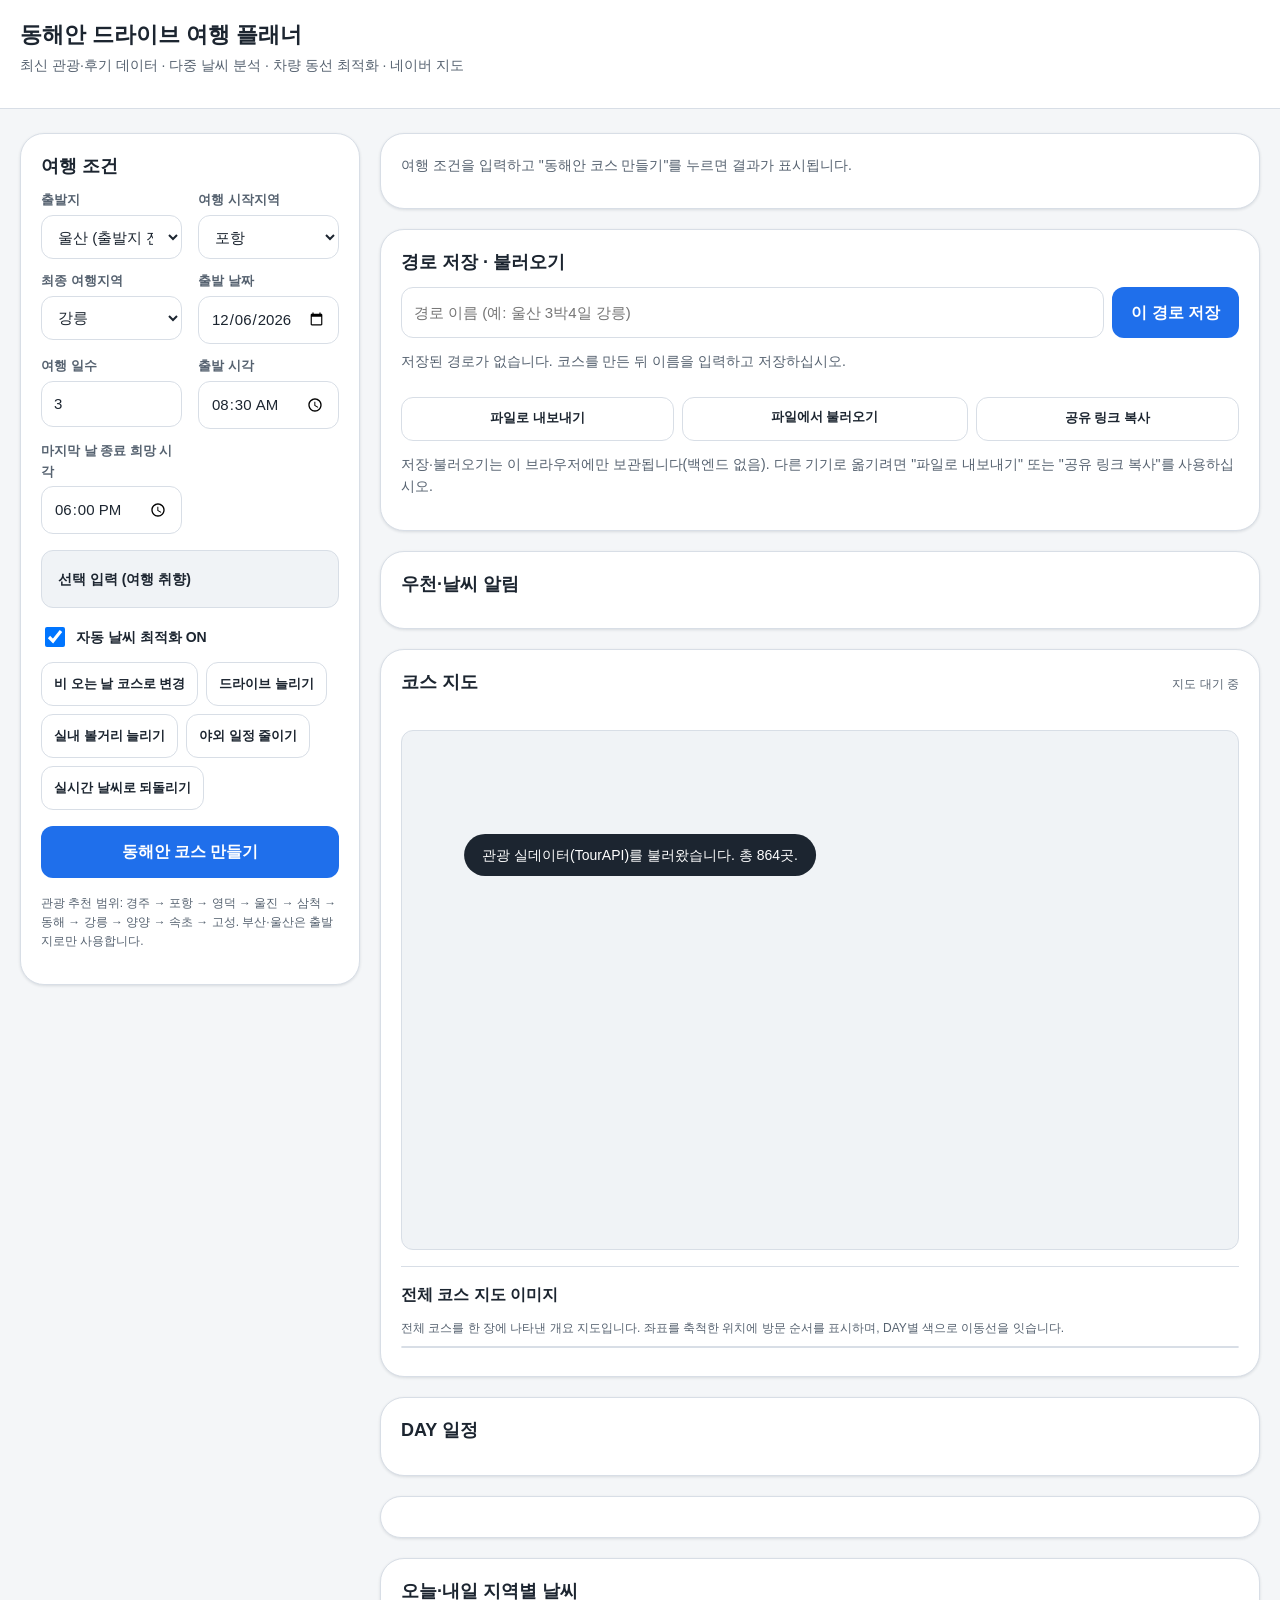
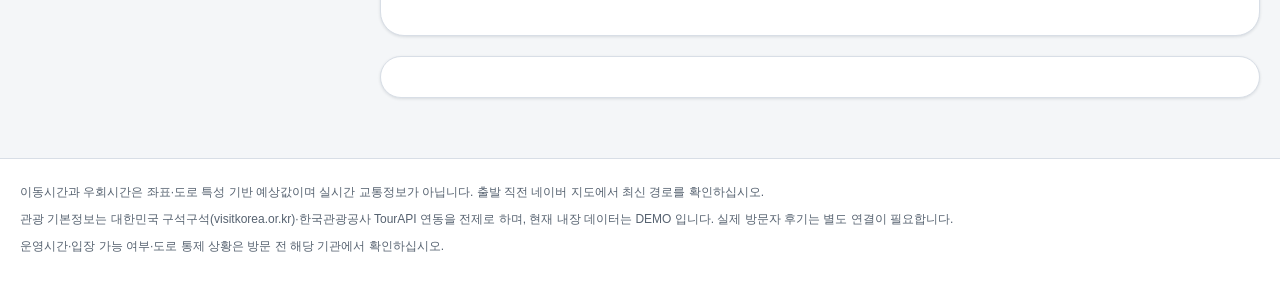
<file: index.html>
<!DOCTYPE html>
<html lang="ko">
<head>
<meta charset="utf-8">
<meta name="viewport" content="width=device-width, initial-scale=1, viewport-fit=cover">
<meta name="color-scheme" content="light only">
<meta name="description" content="경상북도 동해안부터 강원도 고성까지, 차량 이동 방향·주차·우회거리·운전 피로·기상상황·영업시간을 종합해 자동으로 일정화하는 동해안 드라이브 여행 플래너.">
<title>동해안 드라이브 여행 플래너</title>
<link rel="icon" href="data:image/svg+xml,%3Csvg xmlns='http://www.w3.org/2000/svg' viewBox='0 0 16 16'%3E%3Ctext y='13' font-size='13'%3E%F0%9F%9A%97%3C/text%3E%3C/svg%3E">
<link rel="stylesheet" href="css/style.css">
<link rel="stylesheet" href="css/responsive.css">
</head>
<body>
<header class="site-header">
  <div class="shell">
    <div class="site-header__top">
      <h1>동해안 드라이브 여행 플래너</h1>
      <p class="subtitle">최신 관광·후기 데이터 · 다중 날씨 분석 · 차량 동선 최적화 · 네이버 지도</p>
    </div>
    <div class="site-header__status">
      <span id="dataStatus" class="data-status" aria-live="polite"></span>
      <span id="scenarioBadge" class="scenario-badge" hidden></span>
    </div>
  </div>
</header>

<main class="shell">
  <div class="layout">

    <!-- 1. 여행 조건 -->
    <section id="conditions" class="panel area-cond" aria-labelledby="condTitle">
      <h2 id="condTitle">여행 조건</h2>
      <form id="planForm" class="form" novalidate>
        <div class="field-grid">
          <label>출발지
            <select id="origin" required></select>
          </label>
          <label>여행 시작지역
            <select id="startRegion" required></select>
          </label>
          <label>최종 여행지역
            <select id="endRegion" required></select>
          </label>
          <label>출발 날짜
            <input type="date" id="startDate" required>
          </label>
          <label>여행 일수
            <input type="number" id="days" min="1" max="7" step="1" value="3" required>
          </label>
          <label>출발 시각
            <input type="time" id="startTime" value="08:30" required>
          </label>
          <label>마지막 날 종료 희망 시각
            <input type="time" id="endTime" value="18:00" required>
          </label>
        </div>

        <details class="opt-block">
          <summary>선택 입력 (여행 취향)</summary>
          <div class="field-grid">
            <label>드라이브 선호도 <input type="range" id="prefDrive" min="0" max="1" step="0.1" value="0.6"></label>
            <label>해안도로 선호도 <input type="range" id="prefCoastal" min="0" max="1" step="0.1" value="0.6"></label>
            <label>여행 강도
              <select id="prefIntensity">
                <option value="relaxed">여유</option>
                <option value="balanced" selected>보통</option>
                <option value="packed">알차게</option>
              </select>
            </label>
            <label>음식 관심도 <input type="range" id="prefFood" min="0" max="1" step="0.1" value="0.6"></label>
            <label>카페 관심도 <input type="range" id="prefCafe" min="0" max="1" step="0.1" value="0.5"></label>
            <label>사진 관심도 <input type="range" id="prefPhoto" min="0" max="1" step="0.1" value="0.5"></label>
            <label>자연 관심도 <input type="range" id="prefNature" min="0" max="1" step="0.1" value="0.6"></label>
            <label>실내 관광 관심도 <input type="range" id="prefIndoor" min="0" max="1" step="0.1" value="0.5"></label>
            <label>시장 관심도 <input type="range" id="prefMarket" min="0" max="1" step="0.1" value="0.4"></label>
            <label>하루 최대 운전시간(시간) <input type="number" id="prefMaxDrive" min="2" max="10" step="0.5" value="5"></label>
            <label>하루 최대 방문 장소 <input type="number" id="prefMaxPlaces" min="3" max="9" step="1" value="6"></label>
            <label>동행 형태
              <select id="prefCompanions">
                <option>혼자</option>
                <option selected>커플</option>
                <option>가족</option>
                <option>친구</option>
                <option>부모님 동반</option>
              </select>
            </label>
          </div>
        </details>

        <div class="weather-controls">
          <label class="switch">
            <input type="checkbox" id="autoWeather" checked>
            <span>자동 날씨 최적화 ON</span>
          </label>
          <div class="quick-actions" role="group" aria-label="빠른 재구성">
            <button type="button" class="btn btn--ghost" data-quick="rain">비 오는 날 코스로 변경</button>
            <button type="button" class="btn btn--ghost" data-quick="drive">드라이브 늘리기</button>
            <button type="button" class="btn btn--ghost" data-quick="indoor">실내 볼거리 늘리기</button>
            <button type="button" class="btn btn--ghost" data-quick="less-outdoor">야외 일정 줄이기</button>
            <button type="button" class="btn btn--ghost" id="resetScenario">실시간 날씨로 되돌리기</button>
          </div>
        </div>

        <button type="submit" id="buildBtn" class="btn btn--primary">동해안 코스 만들기</button>
        <p id="runStatus" class="run-status" role="status" aria-live="polite" hidden></p>
      </form>
      <p class="range-note">관광 추천 범위: 경주 → 포항 → 영덕 → 울진 → 삼척 → 동해 → 강릉 → 양양 → 속초 → 고성. 부산·울산은 출발지로만 사용합니다.</p>
    </section>

    <div id="resultTop"></div>

    <div class="results-col">
      <!-- 2. 여행 요약 -->
      <section id="summaryWrap" class="panel" aria-labelledby="sumTitle">
        <h2 id="sumTitle" class="sr-only">여행 요약</h2>
        <div id="summary" class="summary"><p class="hint">여행 조건을 입력하고 "동해안 코스 만들기"를 누르면 결과가 표시됩니다.</p></div>
      </section>

      <!-- 2-1. 경로 저장 / 불러오기 (로컬) -->
      <section id="routeStoreWrap" class="panel" aria-labelledby="routeStoreTitle">
        <h2 id="routeStoreTitle">경로 저장 · 불러오기</h2>
        <div id="routeStoreBody" class="route-store"></div>
      </section>

      <!-- 3. 우천 / 날씨 알림 -->
      <section id="alertsWrap" class="panel" aria-labelledby="alertTitle">
        <h2 id="alertTitle">우천·날씨 알림</h2>
        <div id="rainNotice" class="rain-notice"></div>
      </section>

      <!-- 4. 네이버 지도 -->
      <section id="mapWrap" class="panel" aria-labelledby="mapTitle">
        <div class="map-head">
          <h2 id="mapTitle">코스 지도</h2>
          <span id="mapMode" class="map-mode">지도 대기 중</span>
        </div>
        <div id="dayFilter" class="day-filter" role="group" aria-label="DAY 필터"></div>
        <div id="map" class="map" role="region" aria-label="네이버 지도 또는 코스 목록"></div>
        <details id="overviewWrap" class="overview" open>
          <summary>전체 코스 지도 이미지</summary>
          <p class="overview__note">전체 코스를 한 장에 나타낸 개요 지도입니다. 좌표를 축척한 위치에 방문 순서를 표시하며, DAY별 색으로 이동선을 잇습니다.</p>
          <div id="overviewMap" class="overview__canvas" role="img" aria-label="전체 코스 개요 지도"></div>
          <p id="overviewLinks" class="overview__links"></p>
        </details>
      </section>

      <!-- 5. DAY 일정 -->
      <section id="scheduleWrap" class="panel" aria-labelledby="schedTitle">
        <h2 id="schedTitle">DAY 일정</h2>
        <div id="scheduleDays" class="schedule-days"></div>
      </section>

      <!-- 6. 숙박 (당일치기가 아닐 때) -->
      <section id="lodgingWrap" class="panel" aria-labelledby="lodgingTitle" hidden>
        <h2 id="lodgingTitle">숙박 지역 · 모텔 중심 추천</h2>
        <div id="lodgingList"></div>
      </section>

      <!-- 7. 실내 볼거리 · 맛집 · 카페 -->
      <section id="listsWrap" class="panel" aria-labelledby="listsTitle">
        <h2 id="listsTitle" class="sr-only">실내 볼거리 · 맛집 · 카페</h2>
        <div class="lists-grid">
          <div id="indoorList"></div>
          <div id="foodList"></div>
          <div id="cafeList"></div>
        </div>
      </section>

      <!-- 8. 오늘·내일 지역별 날씨 -->
      <section id="weatherWrap" class="panel" aria-labelledby="wxTitle">
        <h2 id="wxTitle">오늘·내일 지역별 날씨</h2>
        <div id="weatherToday"></div>
        <div id="weatherTomorrow"></div>
      </section>

      <!-- 9. 우천 전략 -->
      <section id="strategyWrap" class="panel" aria-labelledby="stratTitle">
        <h2 id="stratTitle" class="sr-only">우천 전략</h2>
        <div id="strategyPanel"></div>
        <div id="regionWeather"></div>
      </section>
    </div>

  </div>
</main>

<footer class="site-footer">
  <div class="shell">
    <p>이동시간과 우회시간은 좌표·도로 특성 기반 예상값이며 실시간 교통정보가 아닙니다. 출발 직전 네이버 지도에서 최신 경로를 확인하십시오.</p>
    <p>관광 기본정보는 대한민국 구석구석(visitkorea.or.kr)·한국관광공사 TourAPI 연동을 전제로 하며, 현재 내장 데이터는 DEMO 입니다. 실제 방문자 후기는 별도 연결이 필요합니다.</p>
    <p>운영시간·입장 가능 여부·도로 통제 상황은 방문 전 해당 기관에서 확인하십시오.</p>
  </div>
</footer>

<div id="toast" class="toast" role="status" aria-live="polite"></div>

<script src="js/config.js"></script>
<script src="js/data.js"></script>
<script src="js/reviews.js"></script>
<script src="js/weather.js"></script>
<script src="js/weatherStrategy.js"></script>
<script src="js/routeOptimizer.js"></script>
<script src="js/recommendation.js"></script>
<script src="js/schedule.js"></script>
<script src="js/map.js"></script>
<script src="js/ui.js"></script>
<script src="js/app.js"></script>
</body>
</html>
</file>
<file: css/style.css>
/* =============================================================
   style.css - 동해안 드라이브 여행 플래너
   라이트 모드 전용. 글꼴: 맑은 고딕. 다크 모드 미구현.
   ============================================================= */

:root {
  color-scheme: light;
  --font-base: "Malgun Gothic", "맑은 고딕", "Apple SD Gothic Neo", "Noto Sans KR", sans-serif;

  --c-bg: #f4f6f8;
  --c-surface: #ffffff;
  --c-surface-2: #f0f3f6;
  --c-border: #d8dee6;
  --c-text: #1c2530;
  --c-text-soft: #566270;
  --c-primary: #1f6feb;
  --c-primary-dark: #1856bd;
  --c-accent: #0b7285;
  --c-rain: #0d5bb5;
  --c-rain-bg: #e6f0fb;
  --c-wind: #9a6700;
  --c-wind-bg: #fbf1d9;
  --c-ok: #1a7f37;
  --c-ok-bg: #e5f4ea;
  --c-danger: #b42318;
  --c-indoor-bg: #e6f0fb;
  --c-indoor-text: #1856bd;
  --c-outdoor-bg: #e5f4ea;
  --c-outdoor-text: #1a7f37;

  --space-1: 4px; --space-2: 8px; --space-3: 12px; --space-4: 16px;
  --space-5: 20px; --space-6: 24px; --space-8: 32px; --space-10: 40px;

  --radius: 12px;
  --radius-card: 16px;
  --radius-lg: 24px;
  --shadow-1: 0 1px 3px rgba(20, 33, 48, .12);
  --shadow-2: 0 4px 16px rgba(20, 33, 48, .12);
}

* { box-sizing: border-box; }

html, body { margin: 0; padding: 0; }

body {
  font-family: var(--font-base);
  font-size: 16px;
  line-height: 1.6;
  color: var(--c-text);
  background: var(--c-bg);
  -webkit-text-size-adjust: 100%;
}

h1, h2, h3, h4 { margin: 0 0 var(--space-3); line-height: 1.35; }
h1 { font-size: 22px; }
h2 { font-size: 18px; }
h3 { font-size: 16px; }
h4 { font-size: 15px; }
p { margin: 0 0 var(--space-3); }
ul, ol { margin: 0 0 var(--space-3); padding-left: 1.2em; }
a { color: var(--c-primary); }
a:focus-visible, button:focus-visible, input:focus-visible, select:focus-visible, summary:focus-visible {
  outline: 3px solid rgba(31, 111, 235, .45);
  outline-offset: 2px;
}

.shell { max-width: 1360px; margin: 0 auto; padding: 0 var(--space-5); }

.sr-only {
  position: absolute; width: 1px; height: 1px; padding: 0; margin: -1px;
  overflow: hidden; clip: rect(0 0 0 0); white-space: nowrap; border: 0;
}

/* ---------- header ---------- */
.site-header {
  background: var(--c-surface);
  border-bottom: 1px solid var(--c-border);
  padding: var(--space-5) 0;
}
.site-header__top h1 { margin-bottom: var(--space-1); }
.subtitle { color: var(--c-text-soft); margin: 0; font-size: 14px; }
.site-header__status { margin-top: var(--space-3); display: flex; flex-wrap: wrap; gap: var(--space-2) var(--space-4); align-items: center; }
.data-status { font-size: 13px; color: var(--c-text-soft); display: inline-flex; flex-wrap: wrap; gap: var(--space-2); align-items: center; }
.status-pill {
  font-weight: 600; font-size: 12px; padding: 2px 8px; border-radius: 999px;
  border: 1px solid var(--c-border); background: var(--c-surface-2);
}
.status-pill--live { color: var(--c-ok); border-color: var(--c-ok); background: var(--c-ok-bg); }
.status-pill--demo { color: var(--c-wind); border-color: var(--c-wind); background: var(--c-wind-bg); }
.status-meta { font-size: 12px; }
.scenario-badge {
  font-size: 12px; font-weight: 600; padding: 2px 8px; border-radius: 999px;
  background: var(--c-wind-bg); color: var(--c-wind); border: 1px solid var(--c-wind);
}

/* ---------- layout ---------- */
main.shell { padding-top: var(--space-6); padding-bottom: var(--space-10); }
.layout { display: block; }
.layout > .panel,
.results-col { margin-bottom: var(--space-5); }
.results-col > .panel { margin-bottom: var(--space-5); }
.lists-grid { display: flex; flex-direction: column; gap: var(--space-4); }

.panel {
  background: var(--c-surface);
  border: 1px solid var(--c-border);
  border-radius: var(--radius-lg);
  padding: var(--space-5);
  box-shadow: var(--shadow-1);
}

/* ---------- form ---------- */
.form { display: flex; flex-direction: column; gap: var(--space-4); }
.field-grid { display: grid; grid-template-columns: repeat(2, minmax(0, 1fr)); gap: var(--space-3) var(--space-4); }
.field-grid label { display: flex; flex-direction: column; gap: var(--space-1); font-size: 13px; color: var(--c-text-soft); font-weight: 600; }
.field-grid input, .field-grid select {
  font: inherit; font-size: 15px; font-weight: 400; color: var(--c-text);
  padding: 10px 12px; border: 1px solid var(--c-border); border-radius: var(--radius);
  background: var(--c-surface); min-height: 44px; width: 100%;
}
.field-grid input[type="range"] { padding: 0; min-height: 32px; }
.opt-block { border: 1px solid var(--c-border); border-radius: var(--radius); padding: var(--space-3) var(--space-4); background: var(--c-surface-2); }
.opt-block > summary { font-weight: 600; cursor: pointer; font-size: 14px; min-height: 32px; display: flex; align-items: center; }
.opt-block .field-grid { margin-top: var(--space-3); }

.weather-controls { display: flex; flex-direction: column; gap: var(--space-3); }
.switch { display: inline-flex; align-items: center; gap: var(--space-2); font-weight: 600; font-size: 14px; cursor: pointer; }
.switch input { width: 20px; height: 20px; }
.quick-actions { display: flex; flex-wrap: wrap; gap: var(--space-2); }

.btn {
  font: inherit; font-weight: 700; cursor: pointer; border-radius: var(--radius);
  padding: 12px 18px; min-height: 44px; border: 1px solid transparent; background: var(--c-surface-2);
  color: var(--c-text); transition: background .15s ease, border-color .15s ease;
}
.btn--primary { background: var(--c-primary); color: #fff; font-size: 16px; }
.btn--primary:hover { background: var(--c-primary-dark); }
.btn--primary:disabled { opacity: .6; cursor: progress; }
.btn--ghost { background: var(--c-surface); border-color: var(--c-border); font-weight: 600; font-size: 13px; padding: 9px 12px; }
.btn--ghost:hover { background: var(--c-surface-2); }
.run-status { font-size: 13px; color: var(--c-text-soft); margin: 0; }
.range-note { font-size: 12px; color: var(--c-text-soft); margin-top: var(--space-4); }

/* ---------- summary ---------- */
.summary h3 { font-size: 17px; }
.summary-line { color: var(--c-text-soft); font-size: 14px; }
.summary-grid { list-style: none; padding: 0; display: grid; grid-template-columns: repeat(5, 1fr); gap: var(--space-2); }
.summary-grid li { background: var(--c-surface-2); border-radius: var(--radius); padding: var(--space-3); text-align: center; font-size: 12px; color: var(--c-text-soft); }
.summary-grid strong { display: block; font-size: 20px; color: var(--c-text); }
.summary-rain { color: var(--c-rain); font-weight: 600; }
.hint { color: var(--c-text-soft); font-size: 14px; }

/* ---------- notices ---------- */
.rain-notice { display: flex; flex-direction: column; gap: var(--space-3); }
.notice { border-radius: var(--radius); padding: var(--space-4); border: 1px solid var(--c-border); font-size: 14px; }
.notice strong { display: block; margin-bottom: var(--space-1); }
.notice p { margin: 0; }
.notice__sub { margin-top: var(--space-2); font-size: 13px; color: var(--c-text-soft); }
.notice--rain { background: var(--c-rain-bg); border-color: var(--c-rain); }
.notice--wind { background: var(--c-wind-bg); border-color: var(--c-wind); }
.notice--ok { background: var(--c-ok-bg); border-color: var(--c-ok); }
.notice--info { background: var(--c-surface-2); }

/* ---------- map ---------- */
.map-head { display: flex; justify-content: space-between; align-items: baseline; gap: var(--space-3); flex-wrap: wrap; }
.map-mode { font-size: 12px; color: var(--c-text-soft); }
.day-filter { display: flex; flex-wrap: wrap; gap: var(--space-2); margin: var(--space-3) 0; }
.chip {
  font: inherit; font-size: 13px; font-weight: 600; cursor: pointer;
  padding: 7px 12px; min-height: 36px; border-radius: 999px;
  border: 1px solid var(--c-border); background: var(--c-surface); color: var(--c-text);
}
.chip--on { background: var(--c-primary); color: #fff; border-color: var(--c-primary); }
.map { width: 100%; height: 420px; border: 1px solid var(--c-border); border-radius: var(--radius); overflow: auto; background: var(--c-surface-2); }

.map-fallback { padding: var(--space-4); }
.map-fallback__note { font-size: 13px; color: var(--c-text-soft); line-height: 1.7; }
.map-fallback__note code { background: var(--c-surface-2); border: 1px solid var(--c-border); border-radius: 4px; padding: 1px 5px; font-size: 12px; color: var(--c-text); }
.map-fallback__day { margin-bottom: var(--space-4); }
.map-fallback__day h4 { margin-bottom: var(--space-2); }
.map-fallback__move { font-size: 12px; color: var(--c-text-soft); margin: 0 0 var(--space-2); padding-left: 2px; border-left: 3px solid var(--c-border); padding: 2px 0 2px 8px; }
.map-fallback__list { list-style: none; padding: 0; margin: 0; display: flex; flex-direction: column; gap: var(--space-2); }
.map-fallback__list li { display: flex; flex-wrap: wrap; align-items: center; gap: var(--space-2); font-size: 13px; }
.map-fallback__num {
  display: inline-flex; align-items: center; justify-content: center;
  width: 22px; height: 22px; border-radius: 50%; background: var(--c-primary); color: #fff; font-weight: 700; font-size: 12px; flex: none;
}
.map-fallback__name { font-weight: 600; }
.map-fallback__meta { color: var(--c-text-soft); }

/* ---------- 전체 코스 개요 지도 ---------- */
.overview { margin-top: var(--space-4); border-top: 1px solid var(--c-border); padding-top: var(--space-3); }
.overview > summary { font-weight: 600; cursor: pointer; min-height: 32px; display: flex; align-items: center; }
.overview__note { font-size: 12px; color: var(--c-text-soft); margin: var(--space-2) 0; }
.overview__canvas { width: 100%; overflow-x: auto; background: var(--c-surface-2); border: 1px solid var(--c-border); border-radius: var(--radius); }
.overview__canvas svg { display: block; width: 100%; height: auto; max-width: 100%; }
.overview__links { font-size: 12px; margin: var(--space-2) 0 0; }

/* ---------- 숙박 ---------- */
.lodging-list { display: flex; flex-direction: column; gap: var(--space-3); }
.lodging-item { border: 1px solid var(--c-border); border-radius: var(--radius); padding: var(--space-3) var(--space-4); background: var(--c-surface); }
.lodging-item h4 { margin: 0 0 var(--space-1); }
.lodging-item .lodging-meta { font-size: 12px; color: var(--c-text-soft); margin: 0 0 var(--space-2); }
.lodging-item ul { margin: 0; padding-left: 1.1em; font-size: 13px; }
.lodging-item .lodging-note { font-size: 12px; color: var(--c-text-soft); margin: var(--space-2) 0 0; }
.lodging-region { color: var(--c-primary); }
.lodging-pick { display: flex; flex-direction: column; gap: var(--space-1); font-size: 12px; color: var(--c-text-soft); font-weight: 600; margin: var(--space-2) 0; }
.lodging-pick select { font: inherit; font-size: 14px; font-weight: 400; padding: 8px 10px; min-height: 40px; border: 1px solid var(--c-border); border-radius: var(--radius); background: var(--c-surface); color: var(--c-text); max-width: 260px; }

/* ---------- DAY1 출발 경로 ---------- */
.day-departure {
  margin: 0; padding: var(--space-3) var(--space-4);
  background: #f0f3f6; border-bottom: 1px solid var(--c-border);
  font-size: 13px; color: var(--c-text);
}
.day-departure strong { color: var(--c-text); }

/* ---------- 경로 저장/불러오기 ---------- */
.route-store { display: flex; flex-direction: column; gap: var(--space-3); }
.route-store__save { display: flex; gap: var(--space-2); flex-wrap: wrap; }
.route-store__save input {
  flex: 1 1 220px; font: inherit; font-size: 15px; padding: 10px 12px; min-height: 44px;
  border: 1px solid var(--c-border); border-radius: var(--radius); background: var(--c-surface); color: var(--c-text);
}
.route-store__save .btn--primary { flex: 0 0 auto; }
.route-store__io { display: flex; gap: var(--space-2); flex-wrap: wrap; }
.route-store__io .btn { flex: 1 1 auto; text-align: center; }
.saved-routes { list-style: none; padding: 0; margin: 0; display: flex; flex-direction: column; gap: var(--space-2); }
.saved-routes li {
  display: flex; flex-wrap: wrap; align-items: center; gap: var(--space-1) var(--space-3);
  border: 1px solid var(--c-border); border-radius: var(--radius); padding: var(--space-2) var(--space-3);
}
.saved-routes__name { font-weight: 700; }
.saved-routes__meta { font-size: 12px; color: var(--c-text-soft); flex: 1 1 100%; }
.saved-routes__act { display: flex; gap: var(--space-2); }
.saved-routes__act .btn { padding: 6px 10px; min-height: 36px; }

/* ---------- badges ---------- */
.badge { font-size: 12px; font-weight: 600; padding: 2px 8px; border-radius: 999px; white-space: nowrap; }
.badge--indoor { background: var(--c-indoor-bg); color: var(--c-indoor-text); }
.badge--outdoor { background: var(--c-outdoor-bg); color: var(--c-outdoor-text); }
.wx-chip { font-size: 12px; font-weight: 600; color: var(--c-text-soft); }
.tag { font-size: 12px; font-weight: 700; padding: 1px 6px; border-radius: 6px; }
.tag--rain { background: var(--c-rain-bg); color: var(--c-rain); }
.tag--wind { background: var(--c-wind-bg); color: var(--c-wind); }
.tag--move { background: var(--c-surface-2); color: var(--c-text); border: 1px solid var(--c-border); }

/* ---------- schedule ---------- */
.schedule-days { display: flex; flex-direction: column; gap: var(--space-5); }
.day-card { border: 1px solid var(--c-border); border-radius: var(--radius-card); overflow: hidden; }
.day-head { background: var(--c-surface-2); padding: var(--space-4); border-bottom: 1px solid var(--c-border); }
.day-head h3 { margin-bottom: var(--space-1); }
.day-meta { font-size: 13px; color: var(--c-text-soft); margin: 0 0 var(--space-1); }
.day-stats { font-size: 12px; color: var(--c-text-soft); margin: 0; }
.day-items { padding: var(--space-4); display: flex; flex-direction: column; gap: var(--space-3); }
.day-excluded { padding: 0 var(--space-4) var(--space-4); font-size: 13px; }
.day-excluded summary { cursor: pointer; font-weight: 600; color: var(--c-text-soft); min-height: 32px; display: flex; align-items: center; }
.day-excluded ul { margin-top: var(--space-2); }

.place-card { border: 1px solid var(--c-border); border-radius: var(--radius); padding: var(--space-4); background: var(--c-surface); }
.pc-head { display: flex; align-items: center; gap: var(--space-2); flex-wrap: wrap; margin-bottom: var(--space-2); }
.pc-head h4 { margin: 0; flex: 1 1 auto; }
.pc-num {
  display: inline-flex; align-items: center; justify-content: center;
  width: 26px; height: 26px; border-radius: 50%; background: var(--c-primary); color: #fff; font-weight: 700; font-size: 13px; flex: none;
}
.pc-sub { font-size: 12px; color: var(--c-text-soft); margin: 0 0 var(--space-2); }
.pc-rain { background: var(--c-rain-bg); color: var(--c-rain); border-radius: 8px; padding: var(--space-2) var(--space-3); font-size: 13px; font-weight: 600; margin-bottom: var(--space-2); }
.pc-weather { font-size: 12px; color: var(--c-accent); font-weight: 600; margin: 0 0 var(--space-2); }
.pc-reasons { margin: 0 0 var(--space-3); padding-left: 1.1em; font-size: 13px; }
.pc-facts { display: grid; grid-template-columns: repeat(2, minmax(0, 1fr)); gap: var(--space-1) var(--space-4); margin: 0 0 var(--space-2); }
.pc-facts div { display: flex; justify-content: space-between; gap: var(--space-2); font-size: 12px; border-bottom: 1px dashed var(--c-border); padding: 3px 0; }
.pc-facts dt { color: var(--c-text-soft); margin: 0; }
.pc-facts dd { margin: 0; text-align: right; font-weight: 600; }
.pc-note { font-size: 12px; color: var(--c-wind); margin: 0 0 var(--space-2); }
.pc-review { font-size: 12px; color: var(--c-text-soft); margin: 0 0 var(--space-1); }
.pc-review--demo { font-style: italic; }
.pc-src { font-size: 12px; margin: var(--space-2) 0 0; }

/* ---------- tables ---------- */
#strategyPanel, #regionWeather { overflow-x: auto; }
.strat-table, .wx-table { width: 100%; border-collapse: collapse; font-size: 13px; margin-bottom: var(--space-3); }
.strat-table th, .strat-table td, .wx-table th, .wx-table td { border: 1px solid var(--c-border); padding: 6px 8px; text-align: left; }
.strat-table thead th, .wx-table thead th { background: var(--c-surface-2); }

/* ---------- weather cards ---------- */
.wx-grid { display: grid; grid-template-columns: repeat(auto-fill, minmax(210px, 1fr)); gap: var(--space-3); margin-bottom: var(--space-4); align-items: start; align-content: start; }
.wx-card { border: 1px solid var(--c-border); border-radius: var(--radius); padding: var(--space-3) var(--space-4); background: var(--c-surface); align-self: start; }
.wx-card h4 { display: flex; justify-content: space-between; gap: var(--space-2); align-items: baseline; }
.wx-card--rain, .wx-card--heavy_rain { background: var(--c-rain-bg); border-color: var(--c-rain); }
.wx-card--light_rain { background: #eef4fb; }
.wx-card--fail { background: var(--c-wind-bg); border-color: var(--c-wind); }
.wx-main { margin: 0 0 var(--space-2); }
.wx-warn { color: var(--c-wind); font-weight: 700; font-size: 12px; }
.wx-list { list-style: none; padding: 0; margin: 0 0 var(--space-2); font-size: 12px; color: var(--c-text-soft); }
.wx-list li { padding: 1px 0; }
.wx-agg { font-size: 11px; color: var(--c-text-soft); margin: 0; }

/* ---------- mini lists ---------- */
.mini-list { list-style: none; padding: 0; margin: 0; display: flex; flex-direction: column; gap: var(--space-2); }
.mini-list li { font-size: 13px; border-bottom: 1px solid var(--c-border); padding-bottom: var(--space-2); }
.mini-day { font-weight: 700; color: var(--c-primary); }

/* ---------- footer ---------- */
.site-footer { border-top: 1px solid var(--c-border); background: var(--c-surface); padding: var(--space-6) 0; }
.site-footer p { font-size: 12px; color: var(--c-text-soft); margin: 0 0 var(--space-2); }

/* ---------- toast ---------- */
.toast {
  position: fixed; left: 50%; bottom: 24px; transform: translateX(-50%) translateY(20px);
  background: var(--c-text); color: #fff; padding: 10px 18px; border-radius: 999px;
  font-size: 14px; opacity: 0; pointer-events: none; transition: opacity .2s ease, transform .2s ease; z-index: 50;
  max-width: calc(100vw - 32px);
}
.toast--on { opacity: 1; transform: translateX(-50%) translateY(0); }

@media (prefers-reduced-motion: reduce) {
  * { transition: none !important; animation: none !important; scroll-behavior: auto !important; }
}
</file>
<file: css/responsive.css>
/* =============================================================
   responsive.css - 반응형
   모바일(단일 열, 소스 순서) → 태블릿 → 데스크톱(3열 그리드)
   360px 에서 가로 스크롤이 없어야 합니다.
   ============================================================= */

/* 기본은 단일 열. 소스 순서가 곧 모바일 순서:
   여행조건 → 요약 → 우천/날씨 알림 → 지도 → DAY 일정 → 실내 → 맛집 → 카페 → 지역 날씨 */

img, table, pre { max-width: 100%; }

/* ---------- 소형 모바일 (~430px) ---------- */
@media (max-width: 430px) {
  .shell { padding: 0 var(--space-4); }
  h1 { font-size: 20px; }
  body { font-size: 15px; }
  .field-grid { grid-template-columns: 1fr; }
  .summary-grid { grid-template-columns: repeat(2, 1fr); }
  .pc-facts { grid-template-columns: 1fr; }
  .quick-actions .btn--ghost { flex: 1 1 100%; }
  .map { height: 340px; }
  .wx-grid { grid-template-columns: 1fr; }
  .day-items { padding: var(--space-3); }
  .panel { padding: var(--space-4); border-radius: var(--radius-card); }
}

/* ---------- 360px 특수 케이스 ---------- */
@media (max-width: 360px) {
  .shell { padding: 0 12px; }
  .pc-head h4 { font-size: 14px; word-break: keep-all; }
  .btn--primary { font-size: 15px; }
}

/* ---------- 태블릿 (600~1024px) ---------- */
@media (min-width: 600px) and (max-width: 1024px) {
  .field-grid { grid-template-columns: repeat(2, minmax(0, 1fr)); }
  .summary-grid { grid-template-columns: repeat(5, 1fr); }
  .day-items { display: grid; grid-template-columns: repeat(2, minmax(0, 1fr)); }
}

/* ---------- 데스크톱 (>=1025px): 조건 고정 레일 + 결과 흐름 ----------
   결과 영역을 하나의 컬럼(.results-col) 으로 두어 그리드 행 분배로 인한
   빈 공간이 생기지 않도록 합니다. */
@media (min-width: 1025px) {
  .layout {
    display: grid;
    grid-template-columns: 340px minmax(0, 1fr);
    align-items: start;
    gap: var(--space-5);
  }
  .layout > .panel { margin-bottom: 0; }

  .area-cond {
    position: sticky;
    top: var(--space-4);
    max-height: calc(100vh - var(--space-8));
    overflow-y: auto;
  }

  .results-col { display: flex; flex-direction: column; gap: var(--space-5); min-width: 0; }
  .results-col > .panel { margin-bottom: 0; }

  #resultTop { display: none; }
  .map { height: 520px; }
  .summary-grid { grid-template-columns: repeat(5, 1fr); }

  .lists-grid {
    display: grid;
    grid-template-columns: repeat(3, minmax(0, 1fr));
    gap: var(--space-5);
    align-items: start;
  }
}

/* ---------- 넓은 데스크톱 (>=1360px) ---------- */
@media (min-width: 1360px) {
  .layout { grid-template-columns: 360px minmax(0, 1fr); }
  .map { height: 560px; }
}

/* ---------- 대형 데스크톱: 과도한 확장 방지 ---------- */
@media (min-width: 1440px) { .shell { max-width: 1360px; } }
@media (min-width: 1920px) { .shell { max-width: 1480px; } }

/* ---------- 모바일/태블릿: 세로 스택 ---------- */
@media (max-width: 1024px) {
  .results-col { display: flex; flex-direction: column; gap: var(--space-5); }
  .results-col > .panel { margin-bottom: var(--space-5); }
  .lists-grid { display: flex; flex-direction: column; gap: var(--space-5); }
}
@media (min-width: 600px) and (max-width: 1024px) {
  .lists-grid { display: grid; grid-template-columns: repeat(3, minmax(0, 1fr)); gap: var(--space-4); align-items: start; }
}
</file>
